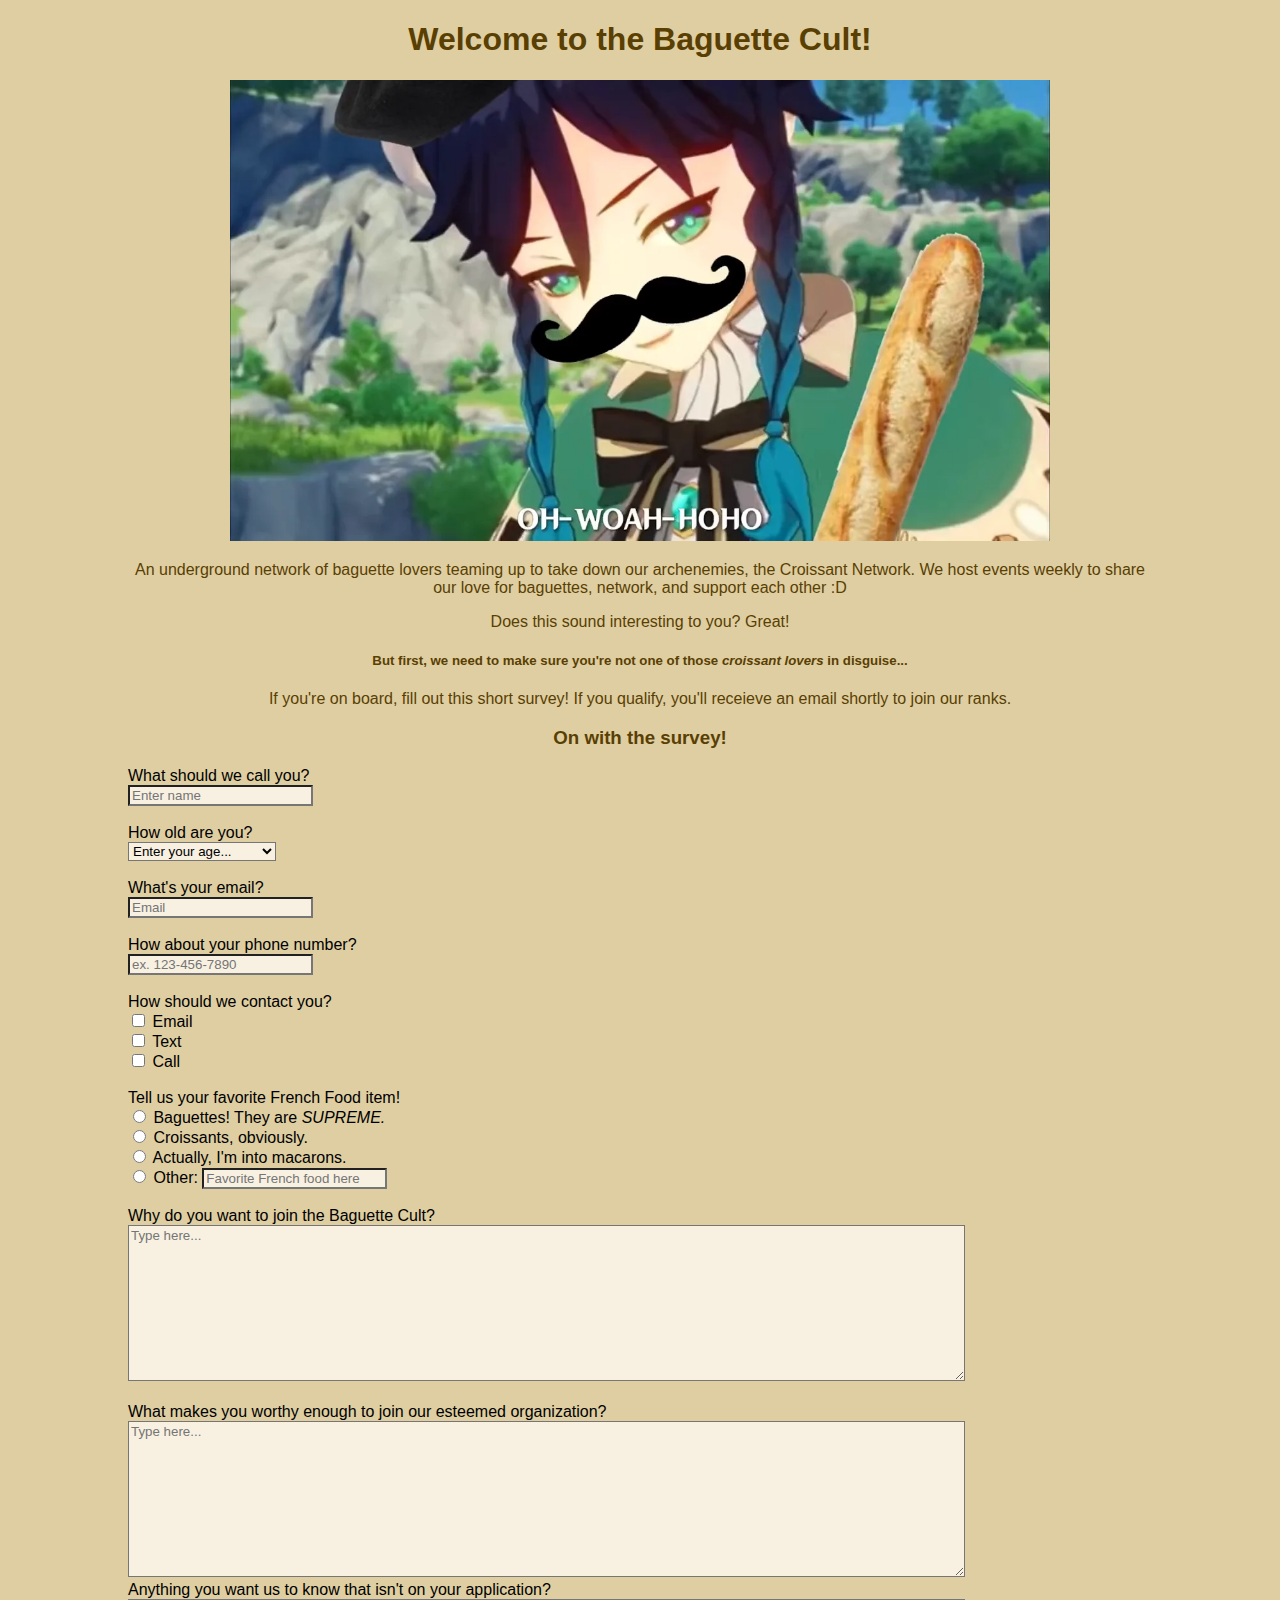
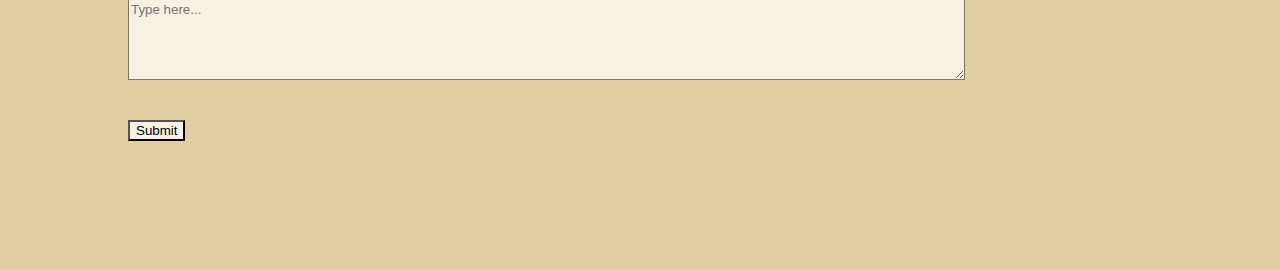
<file: index.html>
<!DOCTYPE html>
<html lang="en">
<head>
    <meta charset="UTF-8">
    <meta name="viewport" content="width=device-width, initial-scale=1.0">
    <link rel="stylesheet" href="styles.css">
    <title>Baguette Cult Signup</title>
</head>
<body>
    <div>
    <h1>Welcome to the Baguette Cult!</h1>
    <img src="images\french venti.webp" width="80%" style="text-align: center">
    <p>An underground network of baguette lovers teaming up to take down our archenemies, the Croissant Network. We host events weekly to share our love for baguettes, network, and support each other :D</p>
    <p>Does this sound interesting to you? Great! </p>
    <h5>But first, we need to make sure you're not one of those <em>croissant lovers</em> in disguise...</h5>
    <p>If you're on board, fill out this short survey! If you qualify, you'll receieve an email shortly to join our ranks.</p>
    <h3>On with the survey!</h3>
    </div>
   
    <div style="text-align: left">
    <!-- Basic information -->
    <form method="get" action="results.html">
    <label for="namebox">What should we call you?</label>
    <br>
    <input type="text" placeholder="Enter name" name="namebox">
    <br>
    <br>

    <label for="age">How old are you?</label>
    <br>
    <select name="age">
        <option>Enter your age...</option>
        <option>Under 18 [Minor]</option>
        <option>Over 18 [Legal Adult]</option>
    </select>
    <br>
    <br>


     <!-- Means of Contact -->
    <label for="email">What's your email?</label>
    <br>
    <input type="email" placeholder="Email" name="email">
    <br>
    <br>
    <label for="tel">How about your phone number?</label>
    <br>
    <input type="tel" name="tel" pattern="[0-9]{3}-[0-9]{3}-[0-9]{4}" placeholder="ex. 123-456-7890">
    <br>
    <br>
 
    <label>How should we contact you?</label>
    <br>
    <input type="checkbox" value="Yes to Email" name="emailcheck">
    <label for="emailcheck">Email</label>
    <br>
    <input type="checkbox" value="Yes to Text" name="textcheck">
    <label for="textheck">Text</label>
    <br>
    <input type="checkbox" value="Yes to call" name="callcheck">
    <label for="callcheck">Call</label>
    <br>
    <br>


    <!-- More important information-->
    <label for="foodoption">Tell us your favorite French Food item!</label>
    <br>
    <label for="foodoption"></label>
    <input type="radio" value="baguette" name="foodoption"> Baguettes! They are <em>SUPREME.</em>
    <br>
    <input type="radio" value="croissant" name="foodoption"> Croissants, obviously.
    <br>
    <input type="radio" value="macaron" name="foodoption"> Actually, I'm into macarons. 
    <br>
    <input type="radio" value="other" name="foodoption"> Other: 
    <input type="text" placeholder="Favorite French food here">
    <br>
    <br>
    <label for="reasoning">Why do you want to join the Baguette Cult?</label>
    <br>
    <textarea rows="10" cols="102" name="reasoning" placeholder="Type here..."></textarea>
    <br>
    <br>
    <label for="sellingpoint">What makes you worthy enough to join our esteemed organization?</label>
    <br>
    <textarea rows="10" cols="102" name="sellingpoint" placeholder="Type here..."></textarea>
    <br>
    <label for="additionalinfo">Anything you want us to know that isn't on your application?</label>
    <br>
    <textarea rows="5" cols="102" name="additionalinfo" placeholder="Type here..."></textarea>
    
    <br>
    <br>
    <br>
    <input type="submit">
    <br>
</form>
</div>

</body>
</html>
</file>
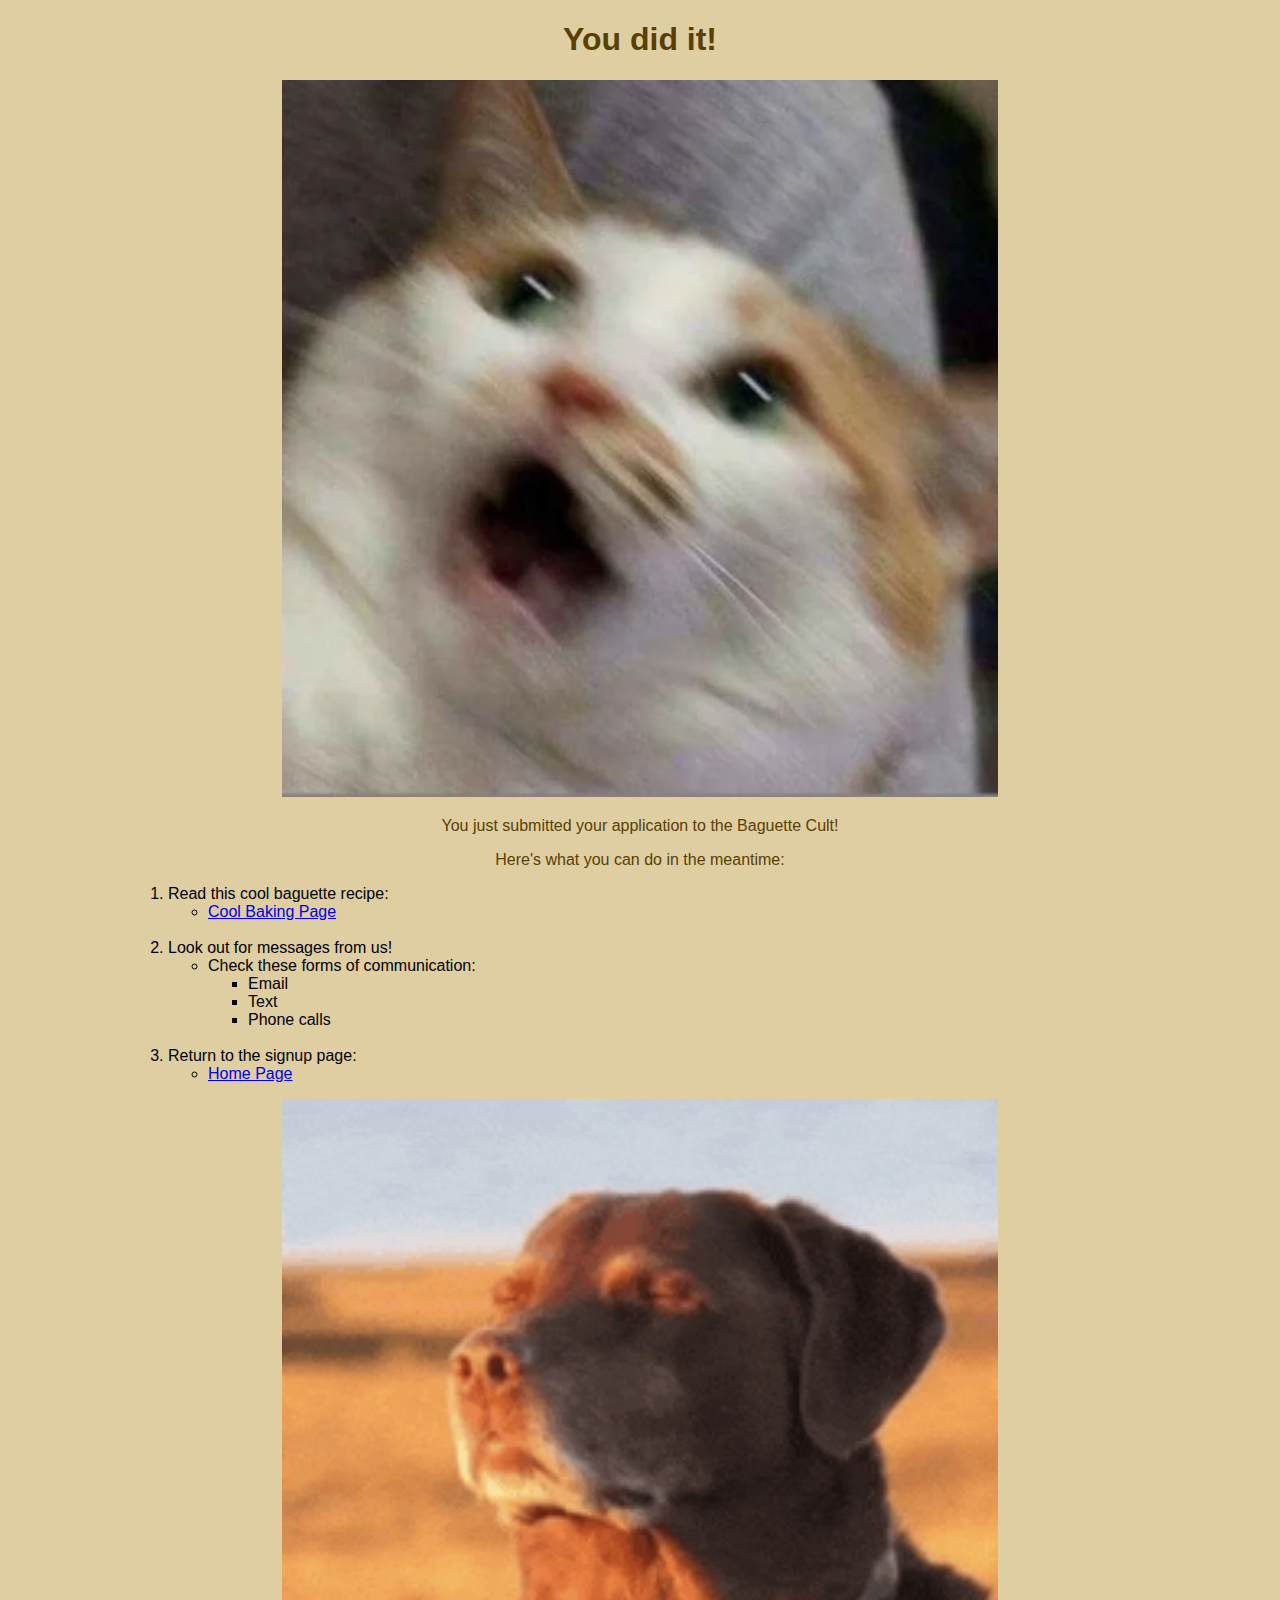
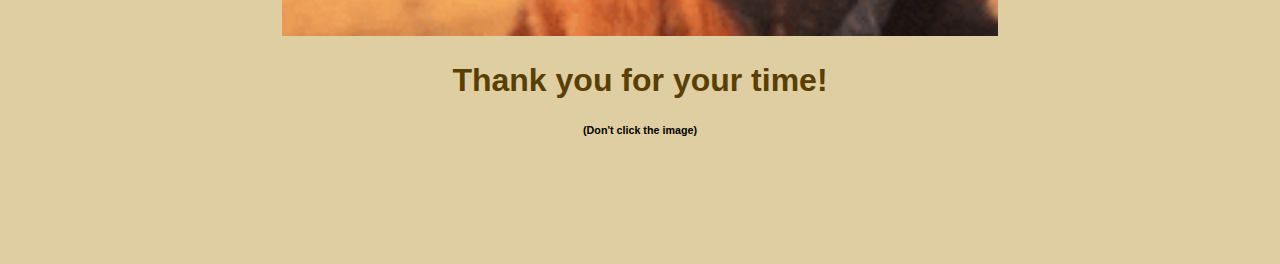
<file: results.html>
<!DOCTYPE html>
<html lang="en">
<head>
    <meta charset="UTF-8">
    <meta name="viewport" content="width=device-width, initial-scale=1.0">
    <title>Recruitment Results</title>
    <link rel="stylesheet" href="styles.css">
</head>
<body>
<div>
    <h1>You did it!</h1>
    <img src="cat screech.png" width="70%">
    <p>You just submitted your application to the Baguette Cult!</p>
</div>
    <p>Here's what you can do in the meantime:</p>
    <ol>
        <li>Read this cool baguette recipe:</li>
        <ul>
            <li><a href="https://www.kingarthurbaking.com/blog/2021/03/17/all-about-classic-baguettes">Cool Baking Page</a></li>
        </ul>
<br>
        <li>Look out for messages from us!</li>
        <ul>
            <li>Check these forms of communication:</li>
            <ul>
                <li>Email</li>
                <li>Text</li>
                <li>Phone calls</li>
            </ul>
        </ul>
<br>
        <li>Return to the signup page:</li>
        <ul>
            <li><a href="index.html">Home Page</a></li>
        </ul>
    </ol>
<div>
    <a href="https://youtu.be/QwLvrnlfdNo?si=_HhnLgBWDJfnTlOt" target="_blank"><img src="doggo.gif" width="70%"></a>
    <h1>Thank you for your time!</h1>
    <h6>(Don't click the image)</h6>
</div>
</body>
</html>
</file>
<file: styles.css>
body {
    margin-left: 10%; 
    font-family: 'Lucida Handwriting', 'Lucida Sans Regular', 'Lucida Grande', 'Lucida Sans Unicode', Geneva, Verdana, sans-serif; 
    margin-bottom: 10%; 
    margin-right: 10%; 
    background-color: #decea2; 
}

p {
    text-align: center; 
    color: #5a3f02; 
}

h1, h3, h5 {
    text-align: center; 
    color: #5a3f02; 
}


input, select, textarea {
    font-family: 'Lucida Handwriting', 'Lucida Sans Regular', 'Lucida Grande', 'Lucida Sans Unicode', Geneva, Verdana, sans-serif; 
    background-color: #f8f1e2;
}

select {
    font-family: 'Lucida Handwriting', 'Lucida Sans Regular', 'Lucida Grande', 'Lucida Sans Unicode', Geneva, Verdana, sans-serif; 
}



div {
    text-align: center; 
}
</file>
